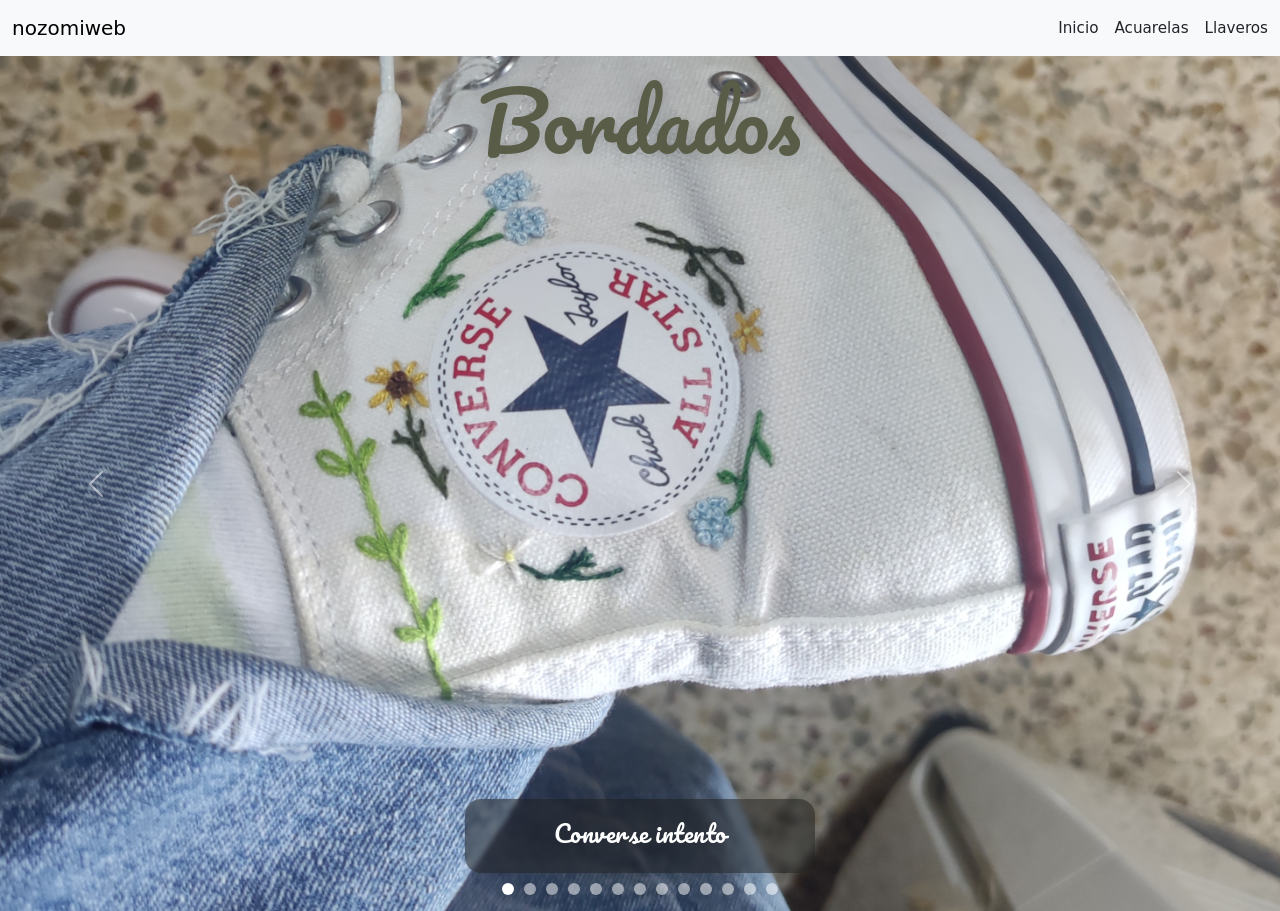
<file: paginas/bordados.html>
<html lang="es">
    <head>
        <title>Bordados</title>
        <meta charset="UTF-8">
        <meta name="viewport" content="width=device-width, initial-scale=1, shrink-to-fit=no"/>
      <!-- Para "Pacifico" -->
        <link href="https://fonts.googleapis.com/css2?family=Pacifico&display=swap" rel="stylesheet">
        <link rel="stylesheet" href="../src/css/style.css">
        <link rel="stylesheet" href="../src/css/styleAcuarelas.css">
        <!-- Bootstrap CSS -->
        <link href="https://cdn.jsdelivr.net/npm/bootstrap@5.3.3/dist/css/bootstrap.min.css" rel="stylesheet">
        <!-- Bootstrap JS (opcional para componentes interactivos como modals, dropdowns) -->
        <script src="https://cdn.jsdelivr.net/npm/bootstrap@5.3.3/dist/js/bootstrap.bundle.min.js"></script>
    </head>
    <!-- Barra de navegación -->
    <header>
    <nav class="navbar navbar-expand-lg navbar-light bg-light">
        <div class="container-fluid">
            <a class="navbar-brand" href="../index.html">nozomiweb</a>
            <div class="d-flex gap-3">
                            <a class="nav-link" href="../index.html">Inicio</a>
                            <a class="nav-link" href="./acuarelas.html">Acuarelas</a>
                            <a class="nav-link" href="./llaveros.html">Llaveros</a>
            </div>
            <!-- <button class="navbar-toggler" type="button" >
                <span class="navbar-toggler-icon"></span>
            </button>
            <div class="collapse navbar-collapse" id="navbarNav">
                <ul class="navbar-nav">
                    <li class="nav-item">
                        <a class="nav-link" href="../index.html">Inicio</a>
                    </li>
                    <li class="nav-item">
                        <a class="nav-link" href="./acuarelas.html">Acuarelas</a>
                    </li>
                    <li class="nav-item">
                        <a class="nav-link" href="./bordados.html">Bordados</a>
                    </li>
                    <li class="nav-item">
                        <a class="nav-link" href="./pan.html">Pan</a>
                    </li>
                    <li class="nav-item">
                        <a class="nav-link" href="./llaveros.html">Llaveros</a>
                    </li>
                </ul>
            </div> -->
        </div>
    </nav>
    </header>
    <body class="paginaentera">
        <main>
            <section class="contenido">
                <h1 class="titulo1">Bordados</h1>
            </section>
        </main>
        <div id="carouselId" class="carousel slide" data-bs-ride="carousel">
            <div class="carousel-indicators">
            <button type="button" data-bs-target="#carouselId" data-bs-slide-to="0" class="active" aria-current="true" aria-label="Slide 1"></button>
            <button type="button" data-bs-target="#carouselId" data-bs-slide-to="1" aria-label="Slide 2"></button>
            <button type="button" data-bs-target="#carouselId" data-bs-slide-to="2" aria-label="Slide 3"></button>
            <button type="button" data-bs-target="#carouselId" data-bs-slide-to="3" aria-label="Slide 4"></button>
            <button type="button" data-bs-target="#carouselId" data-bs-slide-to="4" aria-label="Slide 5"></button>
            <button type="button" data-bs-target="#carouselId" data-bs-slide-to="5" aria-label="Slide 6"></button>
            <button type="button" data-bs-target="#carouselId" data-bs-slide-to="6" aria-label="Slide 7"></button>
            <button type="button" data-bs-target="#carouselId" data-bs-slide-to="7" aria-label="Slide 8"></button>
            <button type="button" data-bs-target="#carouselId" data-bs-slide-to="8" aria-label="Slide 9"></button>
            <button type="button" data-bs-target="#carouselId" data-bs-slide-to="9" aria-label="Slide 10"></button>
            <button type="button" data-bs-target="#carouselId" data-bs-slide-to="10" aria-label="Slide 11"></button>
            <button type="button" data-bs-target="#carouselId" data-bs-slide-to="11" aria-label="Slide 12"></button>
            <button type="button" data-bs-target="#carouselId" data-bs-slide-to="12" aria-label="Slide 13"></button>
            </div>
            <div class="carousel-inner" role="listbox">
                <div class="carousel-item active">
                    <img
                        src="../src/img/bordados/converse.jpg"
                        class="w-100 d-block"
                        alt="First slide"
                    />
                    <div class="carousel-caption d-none d-md-block">
                        <h3>Converse intento</h3>
                    </div>
                </div>
                <div class="carousel-item">
                    <img
                        src="../src/img/bordados/howl.jpg"
                        class="w-100 d-block"
                        alt="Second slide"
                    />
                    <div class="carousel-caption d-none d-md-block">
                        <h3>Howl</h3>
                    </div>
                </div>
                <div class="carousel-item">
                    <img
                        src="../src/img/bordados/corazon.jpg"
                        class="w-100 d-block"
                        alt="Third slide"
                    />
                    <div class="carousel-caption d-none d-md-block">
                        <h3>Corazón</h3>
                    </div>
                </div>
                <div class="carousel-item">
                    <img
                        src="../src/img/bordados/PERRITAS.jpeg"
                        class="w-100 d-block"
                        alt="Fourth slide"
                    />
                    <div class="carousel-caption d-none d-md-block">
                        <h3>Primer intento</h3>
                    </div>
                </div>
                <div class="carousel-item">
                    <img
                        src="../src/img/bordados/bendaleo.jpg"
                        class="w-100 d-block"
                        alt="Fifth slide"
                    />
                    <div class="carousel-caption d-none d-md-block">
                        <h3>Mistborn</h3>
                    </div>
                </div>
                <div class="carousel-item">
                    <img
                        src="../src/img/bordados/primeros.jpg"
                        class="w-100 d-block"
                        alt="Sixth slide"
                    />
                    <div class="carousel-caption d-none d-md-block">
                        <h3>Primeros intentos</h3>
                    </div>
                </div>
                <div class="carousel-item">
                    <img
                        src="../src/img/bordados/cuerpo2.jpg"
                        class="w-100 d-block"
                        alt="Seventh slide"
                    />
                    <div class="carousel-caption d-none d-md-block">
                        <h3>cuerpo2</h3>
                    </div>
                </div>
                <div class="carousel-item">
                    <img
                        src="../src/img/bordados/maki.jpg"
                        class="w-100 d-block"
                        alt="Eighth slide"
                    />
                    <div class="carousel-caption d-none d-md-block">
                        <h3>Gatito</h3>
                    </div>
                </div>
                <div class="carousel-item">
                    <img
                        src="../src/img/bordados/hunterxhunter.jpg"
                        class="w-100 d-block"
                        alt="Ninth slide"
                    />
                    <div class="carousel-caption d-none d-md-block">
                        <h3>HunterxHunter</h3>
                    </div>
                </div>
                <div class="carousel-item">
                    <img
                        src="../src/img/bordados/jojos.jpg"
                        class="w-100 d-block"
                        alt="Tenth slide"
                    />
                    <div class="carousel-caption d-none d-md-block">
                        <h3>Jojos</h3>
                    </div>
                </div>
                <div class="carousel-item">
                    <img 
                        src="../src/img/bordados/mascotas.jpg"
                        class="w-100 d-block"
                        alt="Eleventh slide"
                    />
                    <div class="carousel-caption d-none d-md-block">
                        <h3>Mascotas</h3>
                    </div>
                </div>
                <div class="carousel-item">
                    <img
                        src="../src/img/bordados/perrita.jpg"
                        class="w-100 d-block"
                        alt="Twelfth slide"
                    />
                    <div class="carousel-caption d-none d-md-block">
                        <h3>Perrita</h3>
                    </div>
                </div>
                <div class="carousel-item">
                    <video
                        src="../src/img/bordados/ratilla.mp4"
                        class="w-100 d-block"
                        autoplay loop muted playsinline controls
                    ></video>
                    <div class="carousel-caption d-none d-md-block">
                        <h3>zarigüeyas</h3>
                    </div>
                </div>
            </div>
            <button
                class="carousel-control-prev"
                type="button"
                data-bs-target="#carouselId"
                data-bs-slide="prev"
            >
                <span class="carousel-control-prev-icon" aria-hidden="true"></span>
                <span class="visually-hidden">Previous</span>
            </button>
            <button
                class="carousel-control-next"
                type="button"
                data-bs-target="#carouselId"
                data-bs-slide="next"
            >
                <span class="carousel-control-next-icon" aria-hidden="true"></span>
                <span class="visually-hidden">Next</span>
            </button>
        </div>
        
</html>
</file>
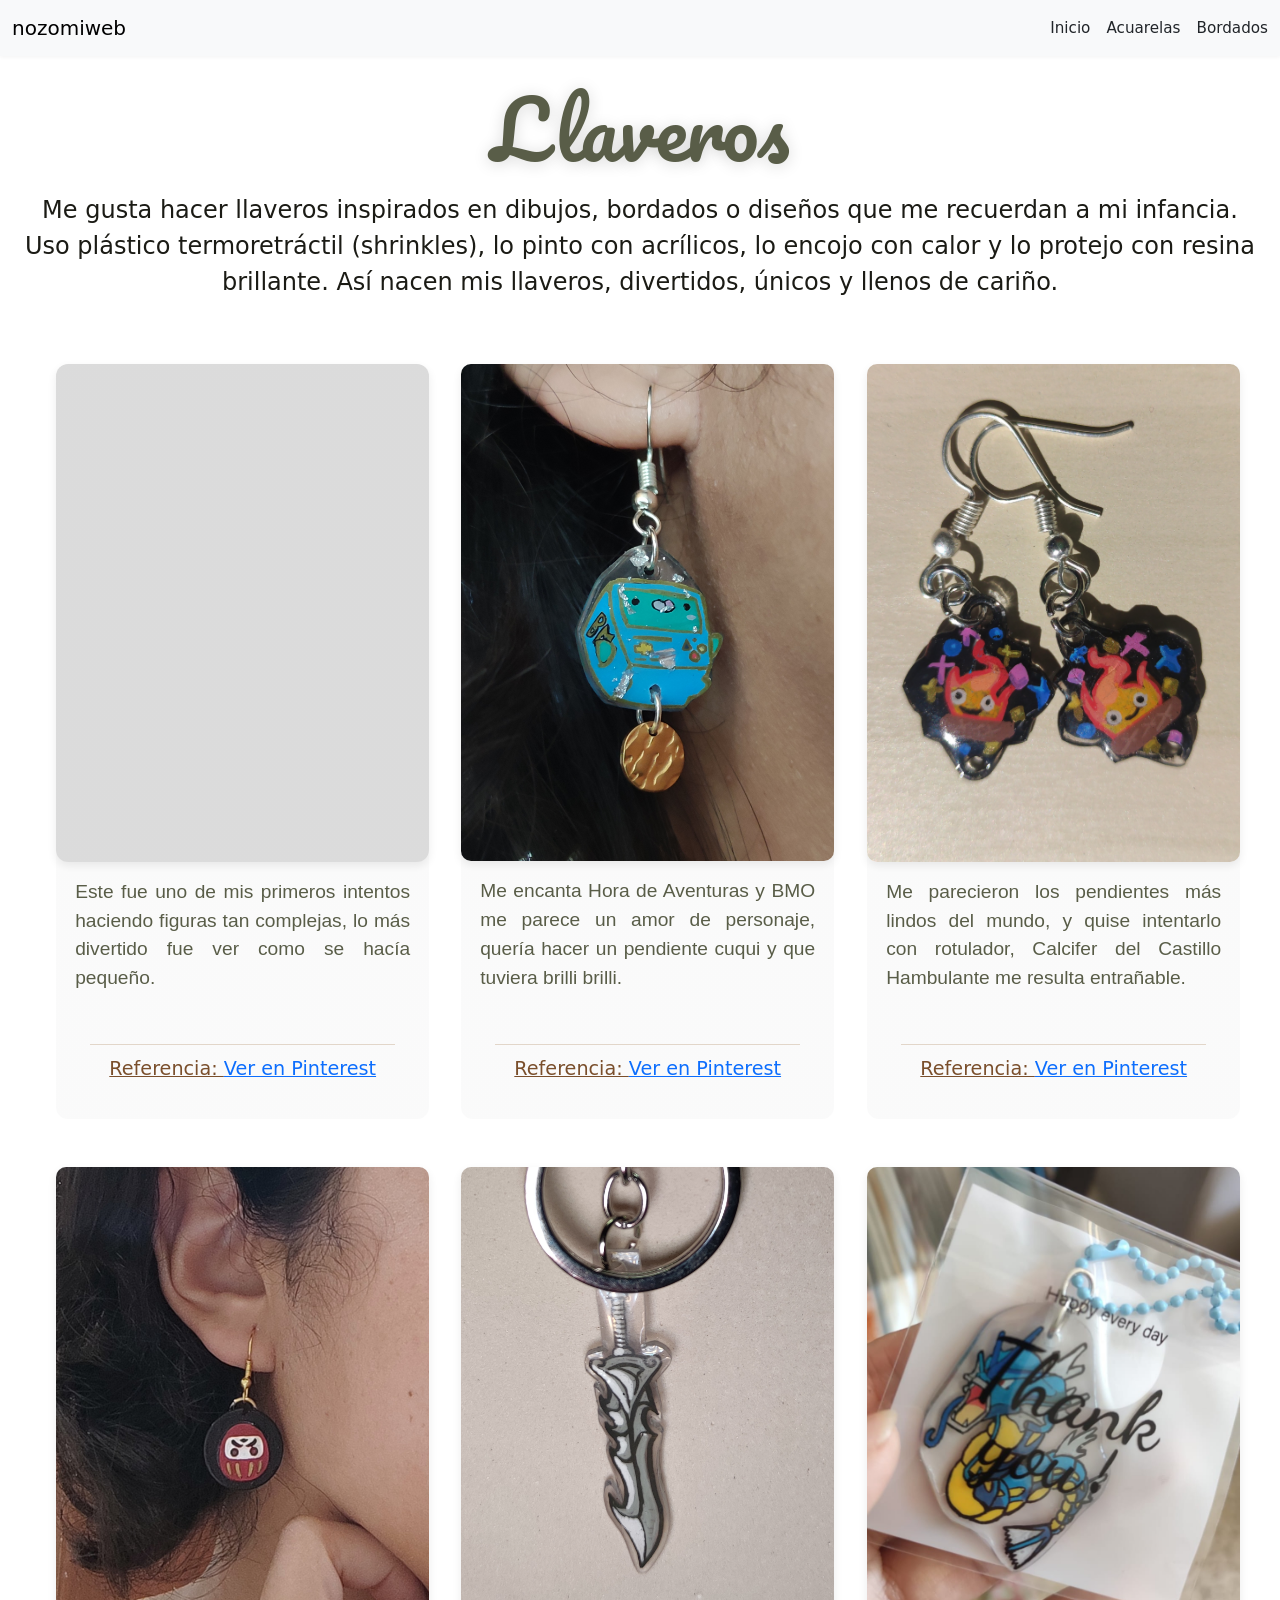
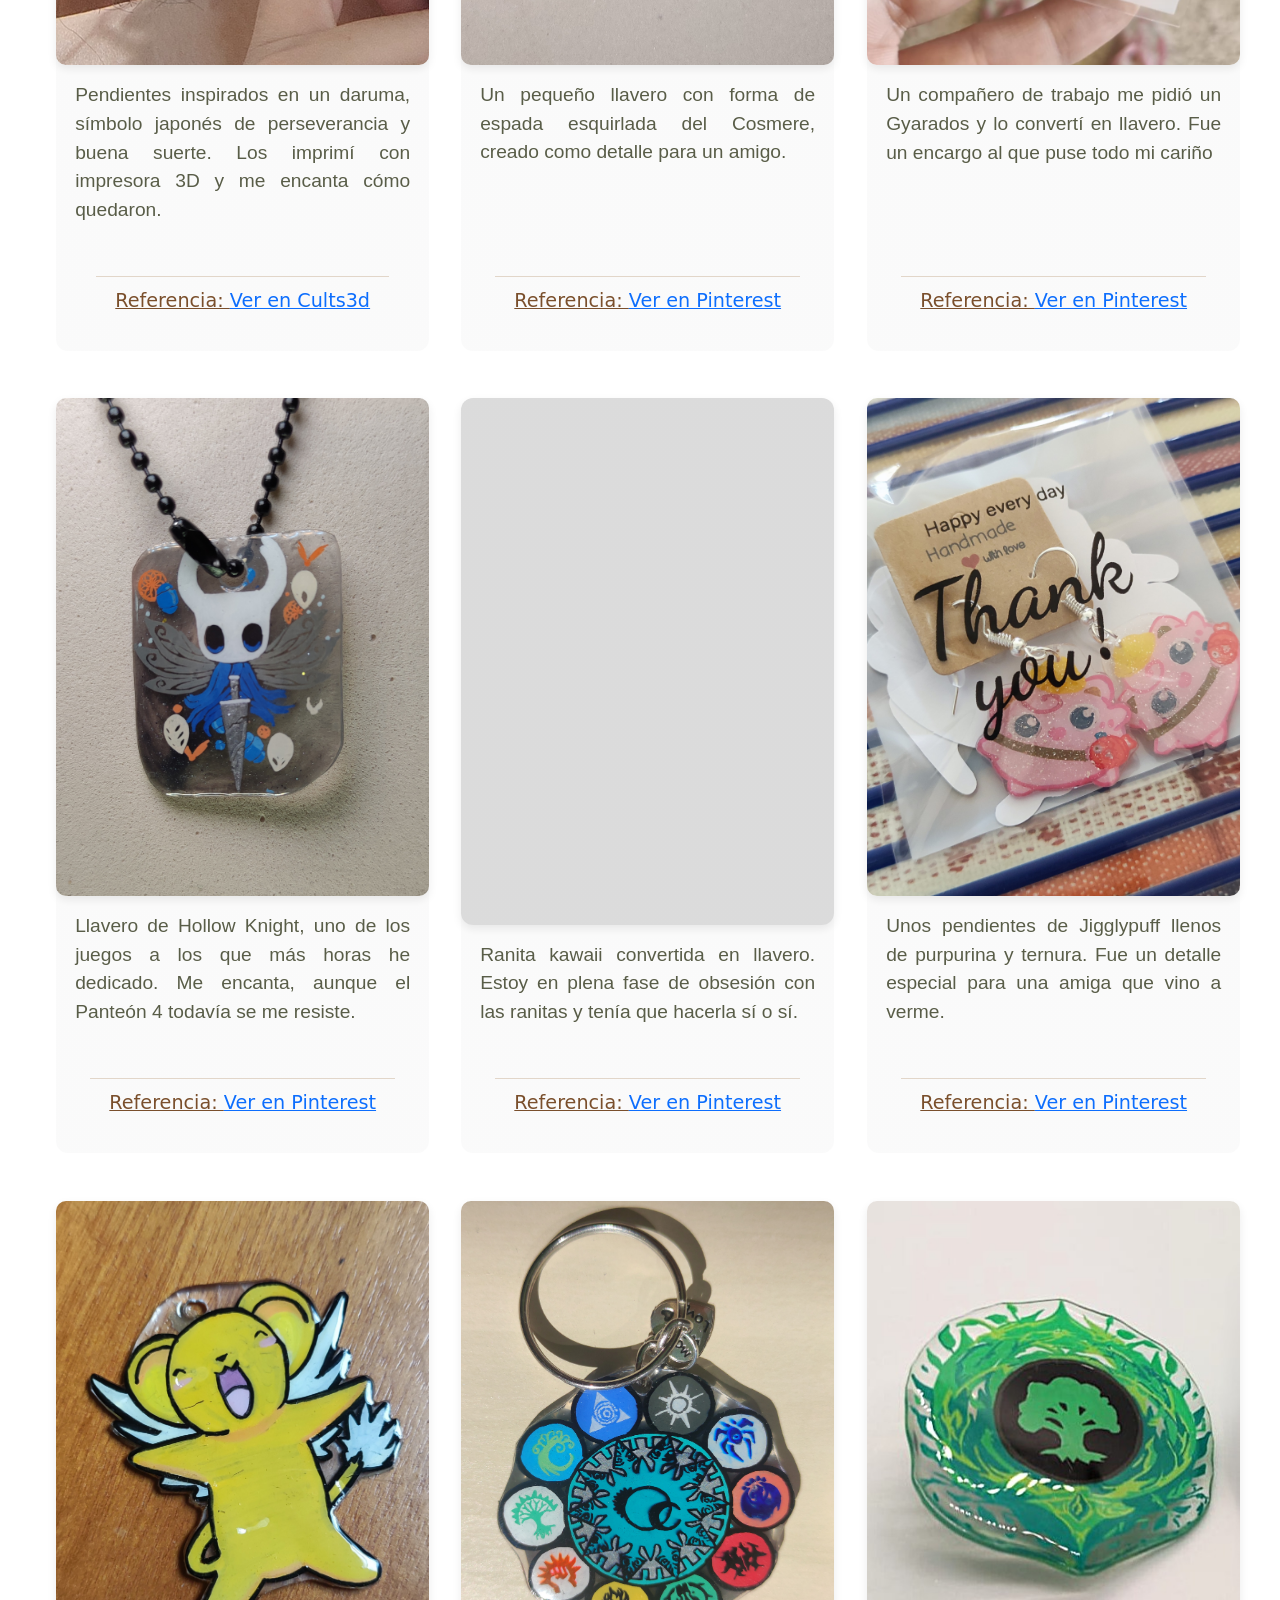
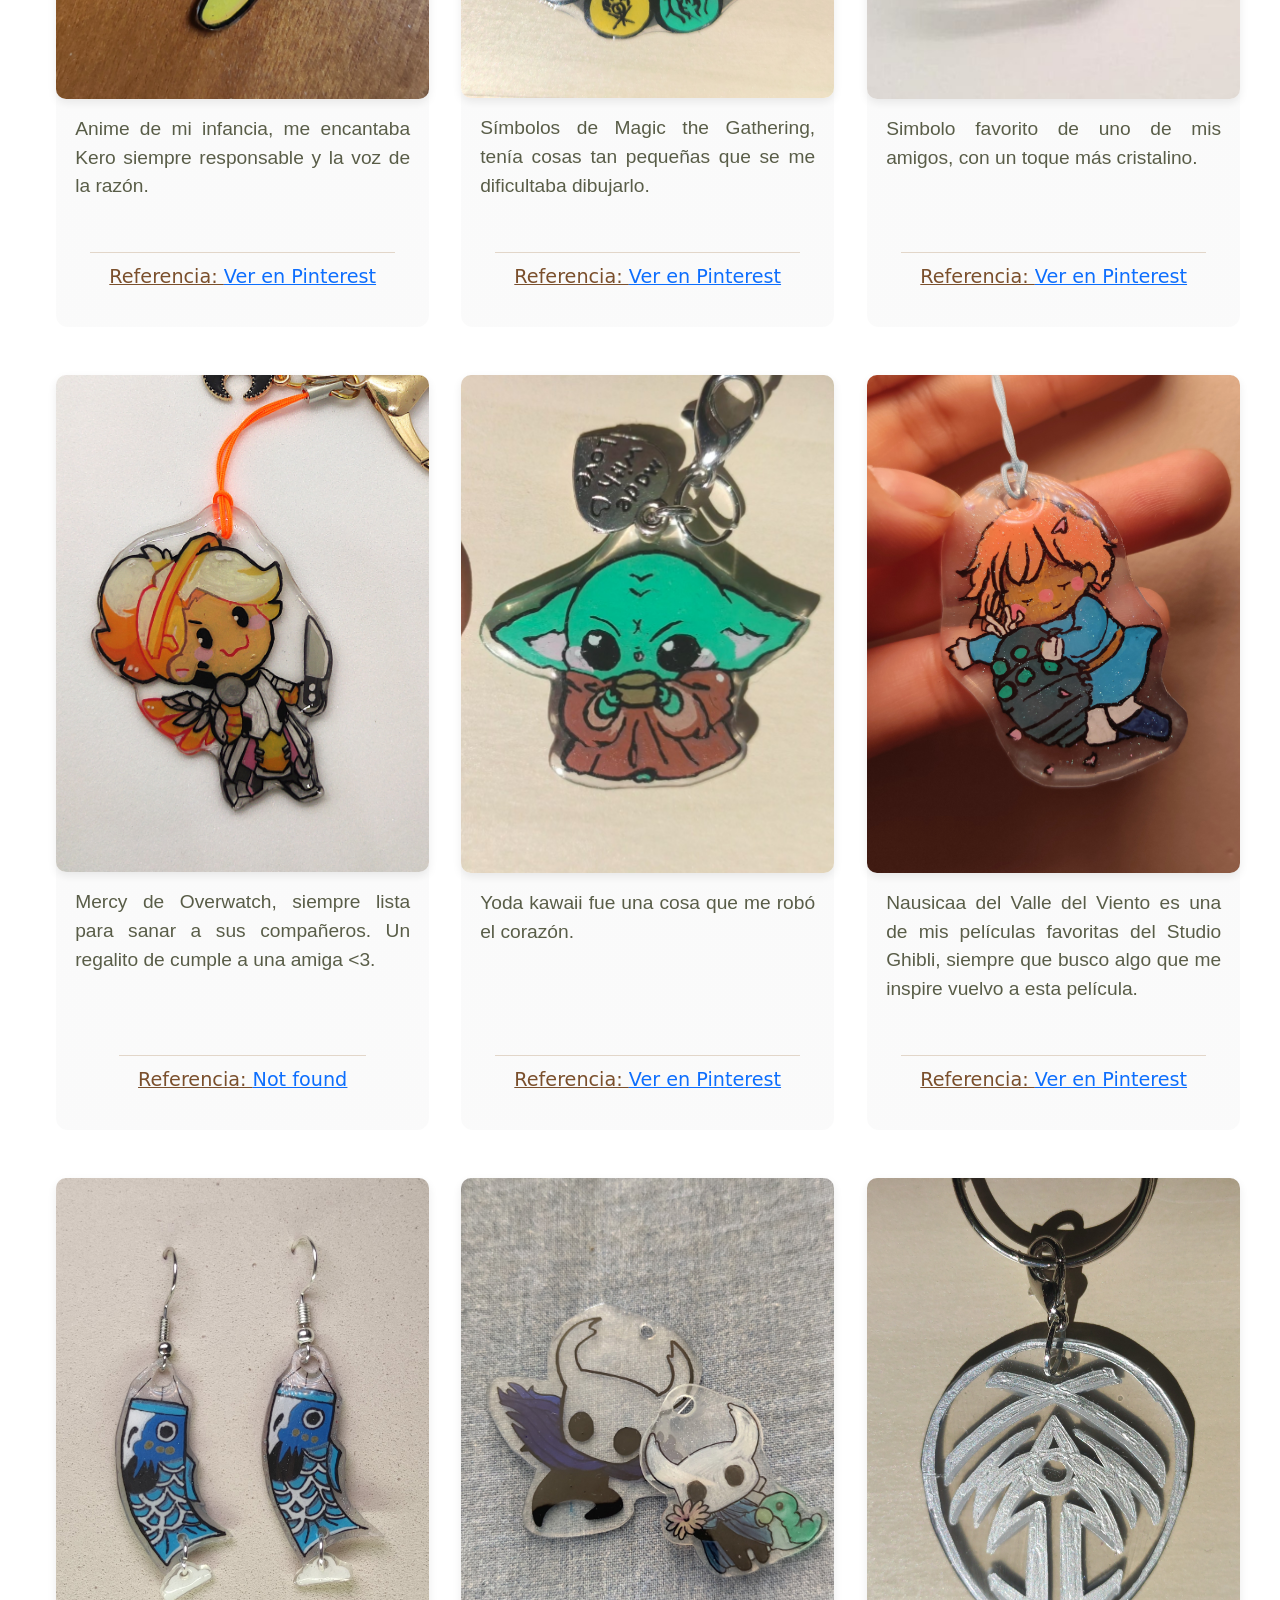
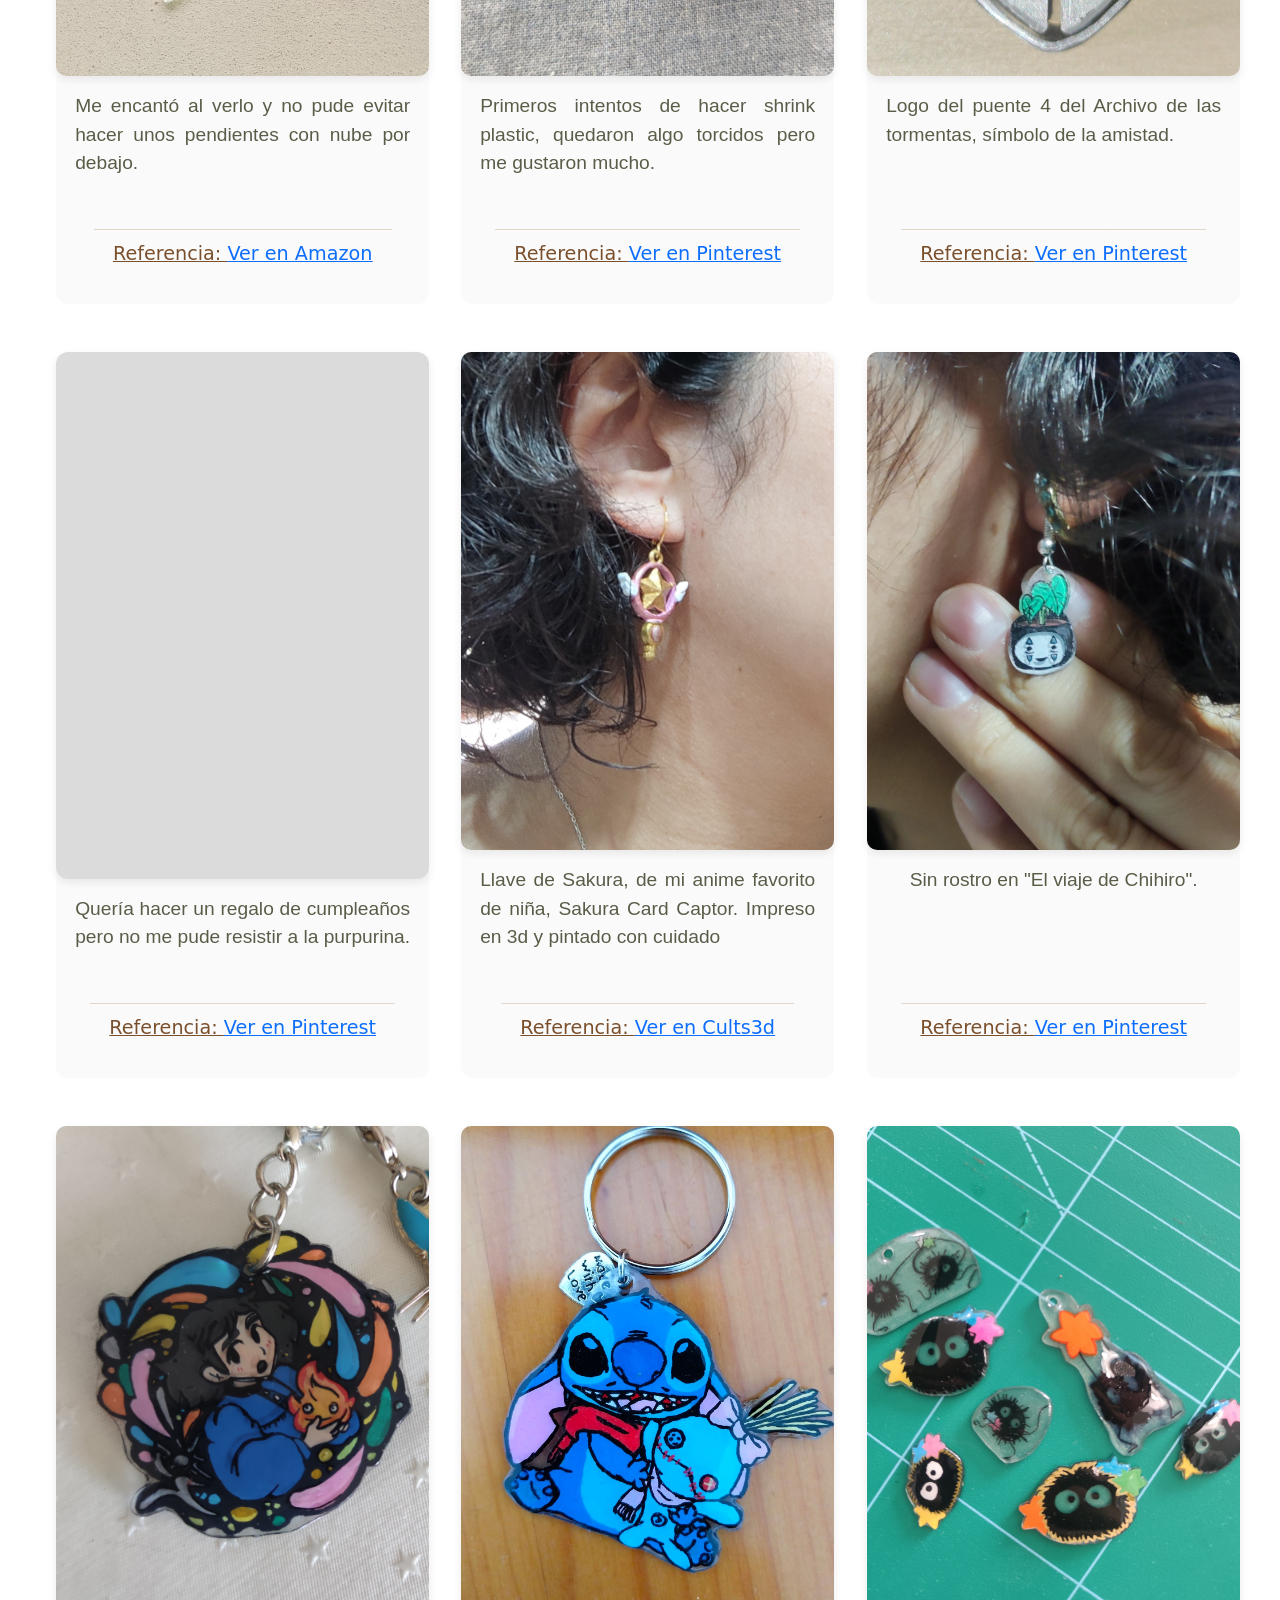
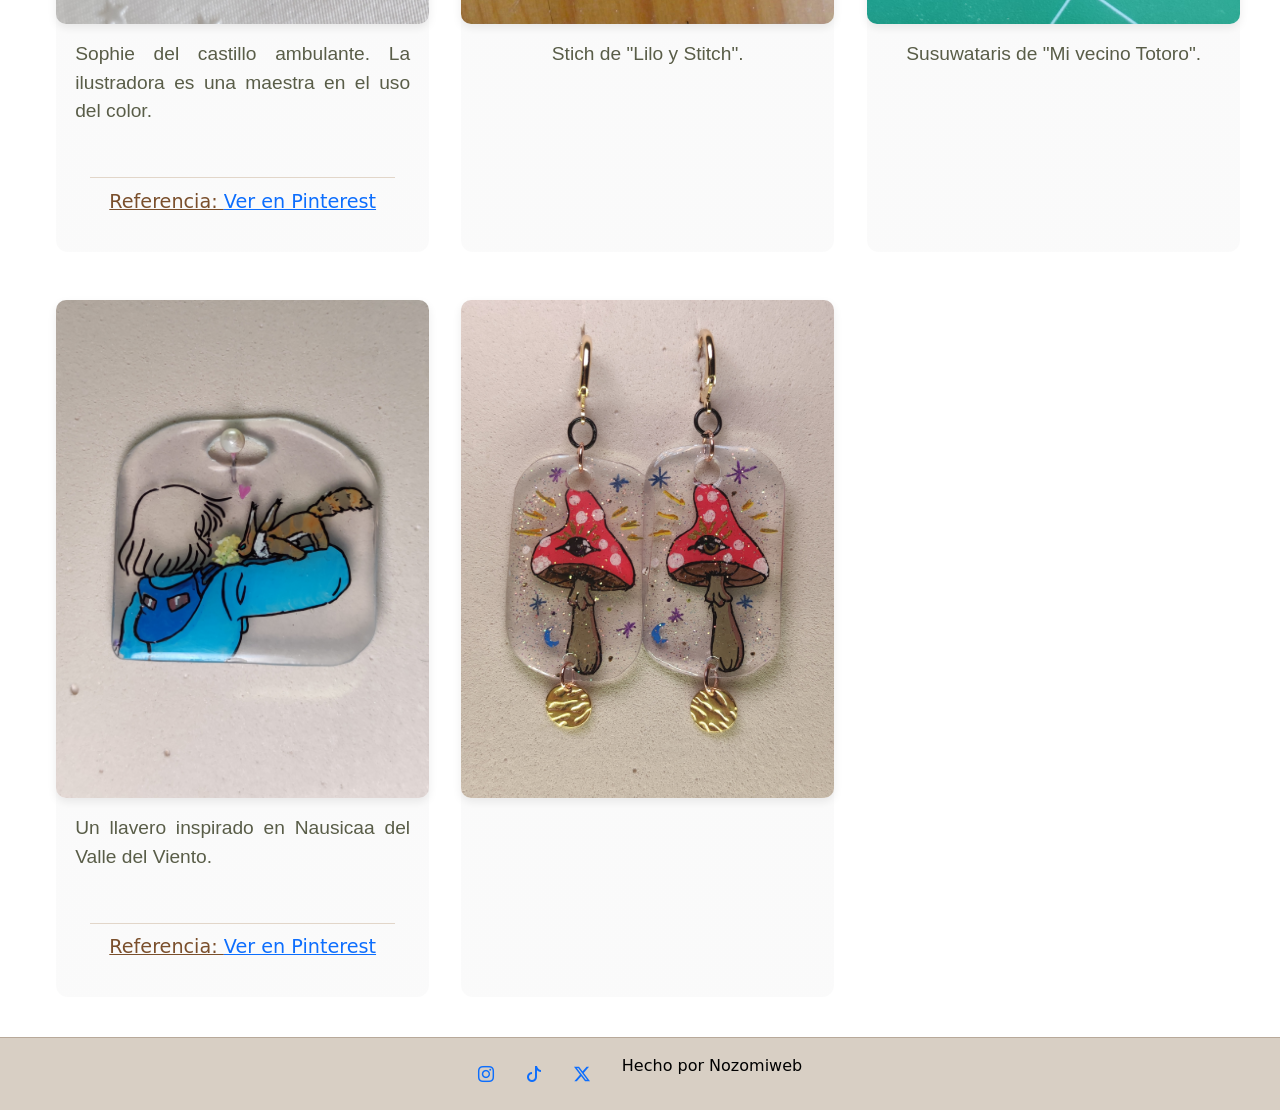
<file: paginas/llaveros.html>
<html lang="es">
    <head>
        <title>Llaveros</title>
        <meta charset="UTF-8">
        <meta name="viewport" content="width=device-width, initial-scale=1, shrink-to-fit=no"/>
      <!-- Para "Pacifico" -->
        <link href="https://fonts.googleapis.com/css2?family=Pacifico&display=swap" rel="stylesheet">
        <link rel="stylesheet" href="../src/css/style.css">
        <link rel="stylesheet" href="../src/css/styleAcuarelas.css">
        <!-- Bootstrap CSS -->
        <link href="https://cdn.jsdelivr.net/npm/bootstrap@5.3.3/dist/css/bootstrap.min.css" rel="stylesheet">
        <!-- Bootstrap JS (opcional para componentes interactivos como modals, dropdowns) -->
        <script src="https://cdn.jsdelivr.net/npm/bootstrap@5.3.3/dist/js/bootstrap.bundle.min.js"></script>
        <!-- Bootstrap CSS iconos para el footer-->
        <link rel="stylesheet" href="https://cdn.jsdelivr.net/npm/bootstrap-icons@1.13.1/font/bootstrap-icons.min.css"> 
    </head>
    <!-- Barra de navegación -->
    <header>
    <nav class="navbar navbar-expand-lg navbar-light bg-light">
        <div class="container-fluid">
            <a class="navbar-brand" href="../index.html">nozomiweb</a>
            <div class="d-flex gap-3">
                            <a class="nav-link" href="../index.html">Inicio</a>
                            <a class="nav-link" href="./acuarelas.html">Acuarelas</a>
                            <a class="nav-link" href="./bordados.html">Bordados</a>
            </div>
        </div>
    </nav>
    </header>
    <body class="pagina-llaveros">
            <section class="introduccion">
                <h1 class="titulo1" style="margin-top: 0.1em;">Llaveros</h1>
                <p>Me gusta hacer llaveros inspirados en dibujos, bordados o diseños que me recuerdan a mi infancia. <br> Uso plástico termoretráctil (shrinkles), lo pinto con acrílicos, lo encojo con calor y lo protejo con resina brillante. Así nacen mis llaveros, divertidos, únicos y llenos de cariño.</p>
            </section>

            <section class="galeria-llaveros">

                <!-- Llavero 1 -->
                <article class="llavero">
                <video src="../src/video/0917.mp4" autoplay loop muted></video>
                <div class="descripcion">
                    <p>Este fue uno de mis primeros intentos haciendo figuras tan complejas, lo más divertido fue ver como se hacía pequeño.</p>
                </div>
                <div class="textoReferencia">
                    <p class="referencia">Referencia: <a href="https://pin.it/631YAHBsZ" target="_blank">Ver en Pinterest</a></p>
                </div>
                </article>
                <!-- Llavero 3 (ejemplo inventado) -->
                <article class="llavero">
                <img src="../src/img/llaveros/BMO.jpg" alt="Llavero de BMO">
                <div class="descripcion">
                    <p>Me encanta Hora de Aventuras y BMO me parece un amor de personaje, quería hacer un pendiente cuqui y que tuviera brilli brilli.</p>
                </div>
                <div class="textoReferencia">
                    <p class="referencia">Referencia: <a href="https://pin.it/1eMSOJvba" target="_blank">Ver en Pinterest</a></p>
                </div>
                </article>
                <!-- Llavero 4 (ejemplo inventado) -->
                <article class="llavero">
                <img src="../src/img/llaveros/calcifer.jpg" alt="Llavero de Calcifer">
                <div class="descripcion">
                    <p>Me parecieron los pendientes más lindos del mundo, y quise intentarlo con rotulador, Calcifer del Castillo Hambulante me resulta entrañable.</p>
                </div>
                <div class="textoReferencia">
                    <p class="referencia">Referencia: <a href="https://pin.it/4KsplS9Py" target="_blank">Ver en Pinterest</a></p>
                </div>
                </article>
                <!-- Llavero 5 (ejemplo inventado) -->
                <article class="llavero">
                <img src="../src/img/llaveros/daruma.jpg" alt="Llavero de Daruma">
                <div class="descripcion">
                    <p>Pendientes inspirados en un daruma, símbolo japonés de perseverancia y buena suerte. Los imprimí con impresora 3D y me encanta cómo quedaron.</p>
                </div>
                <div class="textoReferencia">
                    <p class="referencia">Referencia: <a href="https://cults3d.com/:1078813" target="_blank">Ver en Cults3d</a></p>
                </div>
                </article>
                <!-- Llavero 6 (ejemplo inventado) -->
                <article class="llavero">
                <img src="../src/img/llaveros/espada Esquirlada.jpg" alt="Llavero de espada esquirlada">
                <div class="descripcion">
                    <p>Un pequeño llavero con forma de espada esquirlada del Cosmere, creado como detalle para un amigo.</p>
                </div>
                <div class="textoReferencia">
                    <p class="referencia">Referencia: <a href="https://pin.it/3JH2m40EF" target="_blank">Ver en Pinterest</a></p>
                </div>
                </article>
                <!-- Llavero 7 (ejemplo inventado) -->
                <article class="llavero">
                <img src="../src/img/llaveros/gyarados.jpg" alt="Llavero de Gyarados">
                <div class="descripcion">
                    <p>Un compañero de trabajo me pidió un Gyarados y lo convertí en llavero. Fue un encargo al que puse todo mi cariño</p>
                </div>
                <div class="textoReferencia">
                    <p class="referencia">Referencia: <a href="https://www.pokemon.com/es/pokedex/gyarados" target="_blank">Ver en Pinterest</a></p>
                </div>
                </article>
                <!-- Llavero 8 (ejemplo inventado) -->
                <article class="llavero">
                <img src="../src/img/llaveros/hollow.jpg" alt="Llavero de hollow">
                <div class="descripcion">
                    <p>Llavero de Hollow Knight, uno de los juegos a los que más horas he dedicado. Me encanta, aunque el Panteón 4 todavía se me resiste.</p>
                </div>
                <div class="textoReferencia">   
                    <p class="referencia">Referencia: <a href="https://pin.it/5eJZsyFIC" target="_blank">Ver en Pinterest</a></p>
                </div>
                </article>
                 <!-- Llavero 2 (ejemplo inventado) -->
                <article class="llavero">
                <video src="../src/video/ranita34.mp4" autoplay loop muted></video>
                <div class="descripcion">
                    <p>Ranita kawaii convertida en llavero. Estoy en plena fase de obsesión con las ranitas y tenía que hacerla sí o sí.</p>
                </div>
                <div class="textoReferencia">   
                    <p class="referencia">Referencia: <a href="https://pin.it/35WKt8s3l" target="_blank">Ver en Pinterest</a></p>
                </div>
                </article>
                <!-- Llavero 9 (ejemplo inventado) -->
                <article class="llavero">
                <img src="../src/img/llaveros/Jigglypuff.jpg" alt="Llavero de Jigglypuff">
                <div class="descripcion">
                    <p>Unos pendientes de Jigglypuff llenos de purpurina y ternura. Fue un detalle especial para una amiga que vino a verme.</p>
                </div>
                <div class="textoReferencia">   
                    <p class="referencia">Referencia: <a href="https://pin.it/76vqMviqV" target="_blank">Ver en Pinterest</a></p>
                </div>
                </article>
                <!-- Llavero 10 (ejemplo inventado) -->
                <article class="llavero">
                <img src="../src/img/llaveros/kero.jpg" alt="Llavero de Kero">
                <div class="descripcion">
                    <p>Anime de mi infancia, me encantaba Kero siempre responsable y la voz de la razón.</p>
                </div>
                <div class="textoReferencia">   
                    <p class="referencia">Referencia: <a href="https://pin.it/5ynegR41I" target="_blank">Ver en Pinterest</a></p>
                </div>
                </article>
                <!-- Llavero 11 (ejemplo inventado) -->
                <article class="llavero">
                <img src="../src/img/llaveros/magic.jpg" alt="Llavero de Magic">
                <div class="descripcion">
                    <p>Símbolos de Magic the Gathering, tenía cosas tan pequeñas que se me dificultaba dibujarlo.</p>
                </div>
                <div>   
                    <p class="referencia">Referencia: <a href="https://pin.it/rNkSzhvph" target="_blank">Ver en Pinterest</a></p>
                </div>
                </article>
                <!-- Llavero 12 (ejemplo inventado) -->
                <article class="llavero">
                <img src="../src/img/llaveros/magic1.jpg" alt="Llavero de Magic">
                <div class="descripcion">
                    <p>Simbolo favorito de uno de mis amigos, con un toque más cristalino.</p>
                </div>
                <div>   
                    <p class="referencia">Referencia: <a href="not found" target="_blank">Ver en Pinterest</a></p>
                </div>
                </article>
                <!-- Llavero 13 (ejemplo inventado) -->
                <article class="llavero">
                <img src="../src/img/llaveros/mercy.jpg" alt="Llavero de Mercy">
                <div class="descripcion">
                    <p>Mercy de Overwatch, siempre lista para sanar a sus compañeros. Un regalito de cumple a una amiga <3.</p>
                </div>
                <div>   
                    <p class="referencia">Referencia: <a href="" target="_blank">Not found</a></p>
                </div>
                </article>
                <!-- Llavero 14 (ejemplo inventado) -->
                <article class="llavero">
                <img src="../src/img/llaveros/miniYoda.jpg" alt="Llavero de Mini Yoda">
                <div class="descripcion">
                    <p>Yoda kawaii fue una cosa que me robó el corazón.</p>
                </div>
                <div>   
                    <p class="referencia">Referencia: <a href="https://pin.it/1GQNB3w2l" target="_blank">Ver en Pinterest</a></p>
                </div>
                </article>
                <!-- Llavero 15 (ejemplo inventado) -->
                <article class="llavero">
                <img src="../src/img/llaveros/nausica.jpg" alt="Llavero de Nausica">
                <div class="descripcion">
                    <p>Nausicaa del Valle del Viento es una de mis películas favoritas del Studio Ghibli, siempre que busco algo que me inspire vuelvo a esta película.</p>
                </div>
                <div>   
                    <p class="referencia">Referencia: <a href="https://pin.it/1Aw3KEdFo" target="_blank">Ver en Pinterest</a></p>
                </div>
                </article>
                <!-- Llavero 16 (ejemplo inventado) -->
                <article class="llavero">
                <img src="../src/img/llaveros/peces.jpg" alt="Llavero de Peces">
                <div class="descripcion">
                    <p>Me encantó al verlo y no pude evitar hacer unos pendientes con nube por debajo.</p>
                </div>
                <div>   
                    <p class="referencia">Referencia: <a href="https://amzn.eu/d/6Qv5kWZ" target="_blank">Ver en Amazon</a></p>
                </div>
                </article>
                <!-- Llavero 18 (ejemplo inventado) -->
                <article class="llavero">
                    <img src="../src/img/llaveros/primerHollow.jpg" alt="Llavero de Primer Hollow">
                    <div class="descripcion">
                        <p>Primeros intentos de hacer shrink plastic, quedaron algo torcidos pero me gustaron mucho.</p>
                    </div>
                    <div>   
                        <p class="referencia">Referencia: <a href="https://pin.it/5VEqUBuwG" target="_blank">Ver en Pinterest</a></p>
                    </div>
                </article>
                <!-- Llavero 19 (ejemplo inventado) -->
                <article class="llavero">
                    <img src="../src/img/llaveros/puente4.jpg" alt="Llavero de Puente 4">
                    <div class="descripcion">
                        <p>Logo del puente 4 del Archivo de las tormentas, símbolo de la amistad.</p>
                    </div>
                    <div>   
                        <p class="referencia">Referencia: <a href="https://pin.it/sO4eUMjwj" target="_blank">Ver en Pinterest</a></p>
                </div>
            </article>
            <!-- Llavero 20 (ejemplo inventado) -->
            <article class="llavero">
                <video src="../src/video/videoZariguella(1).mp4" autoplay loop muted></video>
                <div class="descripcion">
                    <p>Quería hacer un regalo de cumpleaños pero no me pude resistir a la purpurina.</p>
                </div>
                <div>   
                    <p class="referencia">Referencia: <a href="https://pin.it/70m4Kq1J0" target="_blank">Ver en Pinterest</a></p>
                </div>
                </article>
                <!-- Llavero 21 (ejemplo inventado) -->
                <article class="llavero">
                    <img src="../src/img/llaveros/sakura.jpg" alt="Llavero de Sakura">
                    <div class="descripcion">
                        <p>Llave de Sakura, de mi anime favorito de niña, Sakura Card Captor. Impreso en 3d y pintado con cuidado</p>
                    </div>
                    <div>   
                    <p class="referencia">Referencia: <a href="https://cults3d.com/:442537" target="_blank">Ver en Cults3d</a></p>
                </div>
            </article>
            <!-- Llavero 23 (ejemplo inventado) -->
            <article class="llavero">
                <img src="../src/img/llaveros/sinRostro.jpg" alt="Llavero de Sin Rostro">
                <div class="descripcion">
                    <p>Sin rostro en "El viaje de Chihiro".</p>
                </div>
                <div>   
                    <p class="referencia">Referencia: <a href="https://pin.it/3qLtP8nbZ" target="_blank">Ver en Pinterest</a></p>
                    </div>
                </article>
                <!-- Llavero 24 (ejemplo inventado) -->
                <article class="llavero">
                    <img src="../src/img/llaveros/sophie.jpg" alt="Llavero de Sophie">
                    <div class="descripcion">
                        <p>Sophie del castillo ambulante. La ilustradora es una maestra en el uso del color.</p>
                    </div>
                <div>   
                    <p class="referencia">Referencia: <a href="https://www.ettoarts.com/pins/ghibli-sophie-calcifer-hard-enamel-pin" target="_blank">Ver en Pinterest</a></p>
                </div>
            </article>
            <!-- Llavero 25 (ejemplo inventado) -->
            <article class="llavero">
                <img src="../src/img/llaveros/stich.jpg" alt="Llavero de Stich">
                    <div class="descripcion">
                        <p>Stich de "Lilo y Stitch".</p>
                    </div>
                    <div>   
                    </div>
                </article>
                <!-- Llavero 26 (ejemplo inventado) -->
                <article class="llavero">
                    <img src="../src/img/llaveros/susuwataris.jpg" alt="Llavero de Susuwataris">
                    <div class="descripcion">
                        <p>Susuwataris de "Mi vecino Totoro".</p>
                    </div>
                    <div>   
                    </div>
                </article>
                <!-- Llavero 17 (ejemplo inventado) -->
                <article class="llavero">
                    <img src="../src/img/llaveros/nausicaa.jpg" alt="Llavero de Nausicaa">
                    <div class="descripcion">
                        <p>Un llavero inspirado en Nausicaa del Valle del Viento.</p>
                    </div>
                    <div>   
                        <p class="referencia">Referencia: <a href="https://pin.it/39eaMVepQ" target="_blank">Ver en Pinterest</a></p>
                    </div>
                </article>
                <!-- Llavero 22 (ejemplo inventado) -->
                <article class="llavero">
                    <img src="../src/img/llaveros/setas.jpg" alt="Llavero de Setas">
                    </article>
    </section>
</body>
<div>
    <footer class="footer">
        <a href="https://www.instagram.com/nozomi1766.h" target="_blank" rel="noopener noreferrer">
            <i class="bi bi-instagram"></i>
        </a>
        <a href="https://www.tiktok.com/@nozomi1766?_t=ZN-8zOnGwAVxDS&_r=1" target="_blank" rel="noopener noreferrer">
            <i class="bi bi-tiktok"></i>
        </a>
        <a href="https://x.com/NozomiW3?t=mJNYNtCcbD8m_alJudi39w&s=09" target="_blank" rel="noopener noreferrer">
            <i class="bi bi-twitter-x"></i>
        </a>
        <p>Hecho por Nozomiweb</p>
    </footer>
    </div>
</html>
</file>
<file: src/css/style.css>
/*Barra navegacion*/
.navbar{
    background-color:#f3eee7;
    box-shadow: 0 1px 4px rgba(0,0,0,0.05); /* sombra sutil */
}
.navbar-nav {
    flex-wrap: wrap;
    gap: 0.5em;
}
.nav-link{
    color: #333;
}
.navbar .nav-link{
    font-size: 0.95em;
}
.nav-link:hover{
    color: #d87127;
}

/*Inicio fuente*/
.body{
    font-family: 'Nunito', sans-serif;
    display: flex;
    flex-direction: column;
    min-height: 100vh;
    margin: 0;
}
body, html {
    max-width: 100%;
    overflow-x: hidden;
}
/*index*/
.seccionTitulo {
    text-align: center;
    background-color: #efe2d4;
    display: flex;
    flex-direction: column;
    justify-content: center; 
    align-items: center;
    width: 100%;
    max-width: 100vw;
    color: #595d48;
    /* CAMBIOS AQUÍ: quitamos max-height y añadimos espacio arriba y abajo */
    padding: 2rem 1rem 2rem 1rem; 
    /* min-height: 100vh; */

}
.itemTitulo {
    width: 100%;
    max-width: 650px; 
    margin: 1rem auto 0 auto; 
    justify-content: center;
}
.titulo {
    font-size: 5vw;
    color: #595d48;
}
.mediaTitulo {
    width: 100%;
    max-width: 100%;
    height: auto;
    max-height: 50vh;
    object-fit: contain;
    border-radius: 30px;
    margin-bottom: 0.5rem;
    display: block;
}
.subtitulo {
    font-size: 2vw;
    color: #595d48;
}
.sobreMi{
    text-align: left;
    padding: 2em;
    color: #595d48;
    background-color: #f7f4ee;
}
.Inspiracion{
    text-align: left;
    padding: 2em;
    color: #595d48;
    background-color: #efe2d4;
}
.subtitulo2y3 {
    font-size: 2.5em;
    color: #595d48;
    width: 100%;
    max-width: calc(300px * 3 + 2em * 2); /* 3 columnas de 300px + gaps */
    margin: 0 auto 1em; /* lo centra */
}
.contenido3columnas {
    display: flex;
    justify-content: center;
    gap: 2em;
    flex-wrap: wrap; /* por si la pantalla es pequeña */
}
.item3columnas{
    width: 300px;
    display: flex;
    flex-direction: column;
    align-items: center;
}
.media3Columnas {
    width: 100%;
    aspect-ratio: 1 / 1; /* cuadrado */
    border-radius: 20%; /* igual que Canva */
    object-fit: cover;
    box-shadow: 0 4px 8px rgba(0, 0, 0, 0.2);
}
.tituloSobreMi {
    margin-top: 1em;
    font-size: 1.3em;
}
.itemSobreMi p {
    font-size: 1em;
    color: #595d48;
}

/*FOOTER*/
.footer {
    display: flex;
    justify-content: center;
    align-items: center;
    gap: 2em;
    flex-wrap: wrap;
    background-color: #d8cfc4;
    border-top: 1px solid #b8a99a;
    width: 100%;
    color: black;
    padding: 1em;

}
----------------------------------------------------------------
/*BORDADOS*/
.paginaentera {
    margin: 0;
    box-sizing: border-box;
    font-family: Arial, sans-serif;
    background-color: #efe2d4;
    position: relative;
    height: calc(100vh - 56px);
}
.contenido {
  position: absolute;
  top: 8vh;
  width: 100%;
  display: flex;
  flex-direction: column;
  align-items: center;
  text-align: center;
  z-index: 10;
  pointer-events: none;
}
.titulo1 {
  font-size: clamp(3rem, 8vw, 5rem);
  color: #595d48;
  font-family: 'Pacifico', cursive;
  text-shadow: 0 2px 16px rgba(0,0,0,0.15);
  margin-bottom: 0.2em;
}

/*Carousel*/
.carousel-caption {
  background: rgba(30,30,30,0.52);
  border-radius: 1em;
  padding: 0.7em 1.2em 0.5em 1.2em;
  display: inline-block;
  margin-bottom: 2vh;
  max-width: 350px;
  margin-left: auto;
  margin-right: auto;
  box-shadow: 0 2px 12px rgba(0,0,0,0.13);
  backdrop-filter: blur(2px);
}
.carousel-caption h3 {
  font-size: 1.5rem;
  margin-bottom: 0.2em;
  font-family: 'Pacifico', cursive;
  letter-spacing: 0.5px;
}
.carousel-caption p {
  font-size: 1rem;
  margin-bottom: 0;
    font-family: 'Montserrat', sans-serif;;
}
.carousel-inner img {
    display: flex;
    max-height: 95vh;
    width: 100%;
    max-width: 100vw;
    object-fit: cover;
    /* filter: blur(8px); */
    background: #222;
    justify-content: center;
    overflow: hidden;
}
#carouselId,
#carouselId .carousel-inner,
#carouselId .carousel-item {
    max-height: 100vh;
    width: 100%;
    max-width: 100vw;
    overflow: hidden;
    position: relative;
}
#carouselId .carousel-item img,
#carouselId .carousel-item video {
  width: 100%;
  height: 100%;
  object-fit: cover;
  position: relative;

}
.carousel-indicators {
  margin-bottom: 1.5rem;
  display: flex;
  justify-content: center;
  align-items: center;
  gap: 10px; /* Espaciado entre puntos */
}
.carousel-indicators [data-bs-target] {
  width: 12px !important;
  height: 12px !important;
  border-radius: 50% !important;
  border: none !important;
  margin: 0 !important;
  background-color: rgba(255,255,255,0.5) !important;
  box-shadow: 0 1px 5px rgba(0,0,0,0.08);
  opacity: 1 !important;
  transition: background-color 0.2s, box-shadow 0.2s;
  padding: 0 !important;         /* Muy importante para que no se alargue */
  outline: none !important;
}
.carousel-indicators .active,
.carousel-indicators [aria-current="true"] {
  background-color: #fff !important;
  box-shadow: 0 2px 8px rgba(60,60,60,0.15) !important;
}
----------------------------------------------------------------
/*Llaveros*/
/* Página de llaveros */
.pagina-llaveros {
  max-height: 100%;
  margin: 0 auto;
  background-color: #efe2d4;
  font-family: 'Nunito', sans-serif;
}

.introduccion {
  text-align: center;
  font-size: 1.5rem;
  font-weight: 400;
  margin: 1em;
  color:#1b1b15;

}

.galeria-llaveros {
  display: grid;
  grid-template-columns: repeat(auto-fill, minmax(340px, 1fr));
  gap: 2rem;
  justify-items: stretch;
  margin: 0 auto;
  padding: 2rem 3rem;
  overflow: visible;
  align-items: stretch;
}
.llavero:hover {
  transform-origin: center top;
   box-shadow: 0 4px 12px rgba(0,0,0,0.1);
   transform: scale(1.05);
   z-index: 10;
   transition: transform 0.3s ease, z-index 0.3s ease;
}
article.llavero > img{
  width: 100%;
  height: auto;
  border-radius: 10px;
  display: block;
  overflow: hidden;
}
.llavero > div:last-child{
  margin-top: auto;
}
.llavero {
  max-width: 380px;
  position: relative;
  width: 100%;
  z-index: 0;
  display: flex;
  flex-direction: column;
  gap: 1em;
  align-items: center;
  margin: 0.5em;
  border-radius: 12px;
  background: linear-gradient(rgba(5,7,12,0.02), rgba(5,7,12,0.02));
  transition: transform 0.3s ease, box-shadow 0.3s ease;
  will-change: transform;
  isolation: isolate;
}

.llavero img,
.llavero video {
  width: 100%;
  border-radius: 12px;
  object-fit: cover;
  box-shadow: 0 4px 10px rgba(0,0,0,0.08);
}
  
.descripcion {
  font-size: 1.2rem;
  text-align: justify;
  align-items: center;
  padding: 0 1em 1em 1em;
  font-family: 'Nunito', sans-serif;
  color: #595d48;
  border-radius: 12px;
}

.referencia {
  border-top: 1px solid #e2d6c9;
  color: #7a4f2c;
  text-decoration: underline;
  padding: .5em 1em 1em;  
  font-size: 1.2rem;
}

---------------------------------------------------------------

/*Pagina del Pan*/
.pagina-pan {
  background-color: #efe2d4;
  color: #4a3b2a;
}
/* Encabezado */
.pagina-pan h1 {
  text-align: center;
  font-family: 'Nunito', serif; /* un toque elegante */
  font-size: 2.2rem;
  color: #7a4f2c;
  margin-bottom: 0.5rem;
}
.pagina-pan .intro p {
  text-align: center;
  font-size: 1.1rem;
  max-width: 700px;
  margin: 0 auto 2rem;
}
/* Cierre */ .cierre { text-align: center; font-style: italic; font-size: 1.05rem; color: #5a4d42; }
/* Galería de fotos */
.galeria-pan {
  display: flex;
  flex-wrap: wrap;
  gap: 1.5rem;
  margin-bottom: 2rem;
  object-fit: cover;
  justify-content: center;
  align-items: stretch;
  
}
.galeria-pan img {
  aspect-ratio: 4 / 3;
  width: calc(33% - 1rem);
  max-width: 100%;
  border-radius: 12px;
  object-fit: cover;
  box-shadow: 0 4px 12px rgba(0,0,0,0.1);
  align-items: stretch;
}

/* Bloques (ingredientes, proceso, tips) */
.pagina-pan section {
  background: #fff;
  margin: 1em;
  overflow: hidden;
  border-radius: 12px;
  padding: 1.5rem;
  margin-bottom: 2rem;
  box-shadow: 0 2px 6px rgba(0,0,0,0.05);
  scroll-margin-top: 80px; /* para anclar bien con el navbar */
}
.ingredientes, video{
  flex:1;
  padding: inherit;
  height: -webkit-fill-available;
  margin: 0 !important;
  border-radius: 12px;
  box-shadow: 0 2px 6px rgba(0,0,0,0.05);
  background:rgba(0, 0, 0, 0.125);
}
.video{
  width: 243.75px; /* 325px * 0.5 */
  height: 525px;  /* 700px * 0.5 */
  position: relative;
  border-radius: 12px;
}
.video iframe{
  width: 325px;
  height: 700px;
  transform: scale(0.8);
  transform-origin: 0 0;
  position: absolute;
  border-radius: 12px;
}
.pagina-pan h2 {
  margin: 1em;
  color: #7a4f2c;
  font-size: 1.4rem;
  margin-bottom: 1rem;
  text-align: center;
}

/* Listas */
.ingredientes ul, .proceso ol,
.tips ul {
  padding: 2em;
}
.ingredientes li, .tips li, .proceso li {
  margin-bottom: 0.6rem;
  position: relative;
  text-align: justify;
}
.ingredientes li::before {
  color: #7a4f2c;
  position: relative;
  left: 0;
}


.proceso ol {
  padding-left: 1.4rem;
}

.contenido.pagina-pan{ width: 100vw;}

.contenedor-video-ingredientes{
  display: flex;
  justify-content: center;
  flex-wrap: wrap;
  gap: 2rem;
  align-items: start;
  grid-template-columns: repeat(auto-fill, minmax(300px, 1fr));
  /* Opcional: ajustar el tamaño de los videos en pantallas más pequeñas */
  @media (max-width: 900px) {
    .video {
      max-width: 480px;
    }
  }
}
</file>
<file: src/css/styleAcuarelas.css>
*{
    margin: 0px;
    padding: 0px;
}
body {
    background-color: #efe2d4;
}   

.tituloAcuarelas {
    text-align: center;
    margin: 20px 0;
    font-family: 'Franklin Gothic light';
    -webkit-column-span: all;
    column-span: all;
    color: #595d48;

}
.galeriaAcuarelas {
    padding: 10px;
}
#galeria {
    background-color: #efe2d4;
    width: 100%;
    max-width: 100vw;
    column-count: 3;
    padding: 20px;
}

.imagenAcuarela:hover {
    transform: scale(1.05);
    z-index: 1;
    transition: transform 0.3s ease, z-index 0.3s ease;
}

.imagenAcuarela img {
    width: 100%;
    max-height: 100vh;
    display: flex;
    object-fit: cover;
    border-radius: 20%;
    box-shadow: 0 4px 8px rgba(0, 0, 0, 0.2);
    margin-bottom: 20px;
}

.imagenAcuarela video {
    width: 100%;
    max-height: 100vh;
    display: flex;
    object-fit: cover;
    border-radius: 20%;
    box-shadow: 0 4px 8px rgba(0, 0, 0, 0.2);
    margin-bottom: 20px;

}
.textoAcuarelas {
    padding: 20px;
    margin: 0;
    background-color: white;
    font-family: 'Lucida Sans', 'Lucida Sans Regular', 'Lucida Grande', 'Lucida Sans Unicode', Geneva, Verdana, sans-serif;
    text-align: center;
    color: #595d48;

}
</file>
